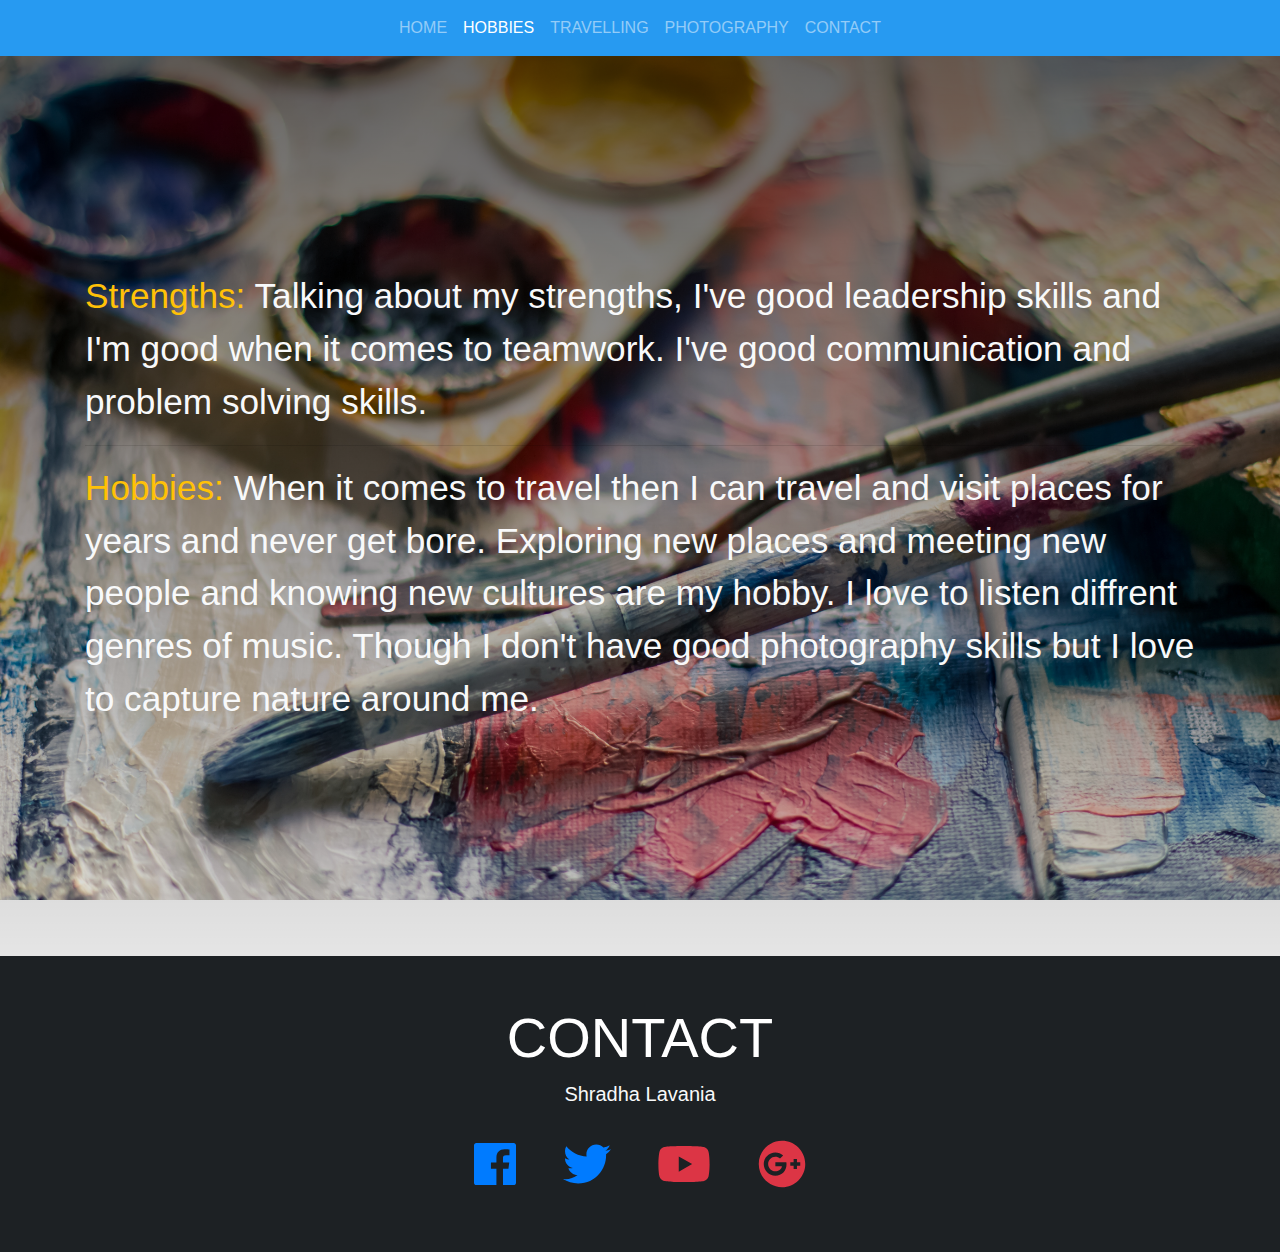
<file: hobbies.html>
<!DOCTYPE html>
<html lang="en">
<head>
    <meta charset="UTF-8">
    <meta name="viewport" content="width=device-width, initial-scale=1.0">
    <meta http-equiv="X-UA-Compatible" content="ie=edge">
    <link rel="stylesheet" href="css/bootstrap.css">
    <link rel="stylesheet" href="css/master.css">
    <title>Hobbies</title>
</head>
<body>

    <nav class="navbar navbar-expand-sm navbar-dark bg-dark text-uppercase justify-content-around">
        <ul class="navbar-nav">
            <li class="nav-item"><a href="index.html" class="nav-link">home</a></li>
            <li class="nav-item"><a href="hobbies.html" class="active nav-link">hobbies</a></li>
            <li class="nav-item"><a href="travelling.html" class="nav-link">Travelling</a></li>
            <li class="nav-item"><a href="photography.html" class="nav-link">photography</a></li>
            <li class="nav-item"><a href="#footer" class="nav-link">contact</a></li>
        </ul>
    </nav>

    <!-- Start of main section -->
    <section id="main" class="text-light">
        <div class="container">
            <div class="row max-height align-items-center">
                <div class="col-sm-12">
                    <p class="lead text-para">
                    <strong class="text-warning">Strengths:</strong> Talking about my strengths, I've good leadership skills and I'm good when it comes to teamwork. I've good communication and problem solving skills.
                    </p>
                    <hr>
                    <p class="lead text-para">
                       <strong class="text-warning">Hobbies:</strong> When it comes to travel then I can travel and visit places for years and never get bore. Exploring new places and meeting new people and knowing new cultures are my hobby. I love to listen diffrent genres of music. Though I don't have good photography skills but I love to capture nature around me.
                    </p>
            </div>
        </div>
    </section>
    <!-- End of main section -->
    
    <!-- Start of footer Section -->
    <footer id="footer" class="bg-new-dark py-5 text-center">
            <div class="container">
                <div class="row">
                    <div class="col">
                            <h1 class="display-4 text-uppercase text-white mb-0"><strong>Contact</strong></h1>
                            <p class="mt-2 text-capitalize text-light lead">Shradha Lavania</p>
                    </div>
                </div>
                <div class="row">
                    <div class="col text-center">
                        <a href="#" class="btn">
                            <i class="fab fa-facebook fa-3x text-primary m-2"></i>
                        </a>
                        <a href="#" class="btn">
                            <i class="fab fa-twitter fa-3x text-primary m-2"></i>
                        </a>
                        <a href="#" class="btn">
                            <i class="fab fa-youtube fa-3x text-danger m-2"></i>
                        </a>
                        <a href="#" class="btn">
                            <i class="fab fa-google-plus fa-3x text-danger m-2"></i>
                        </a>
                    </div>
                </div>
            </div>
        </footer>
        <!-- End of footer Section -->
    
        <!-- Below js only for facebook, instagram logos -->
        <script src="./js/all.js"></script>
</body>
</html>
</file>
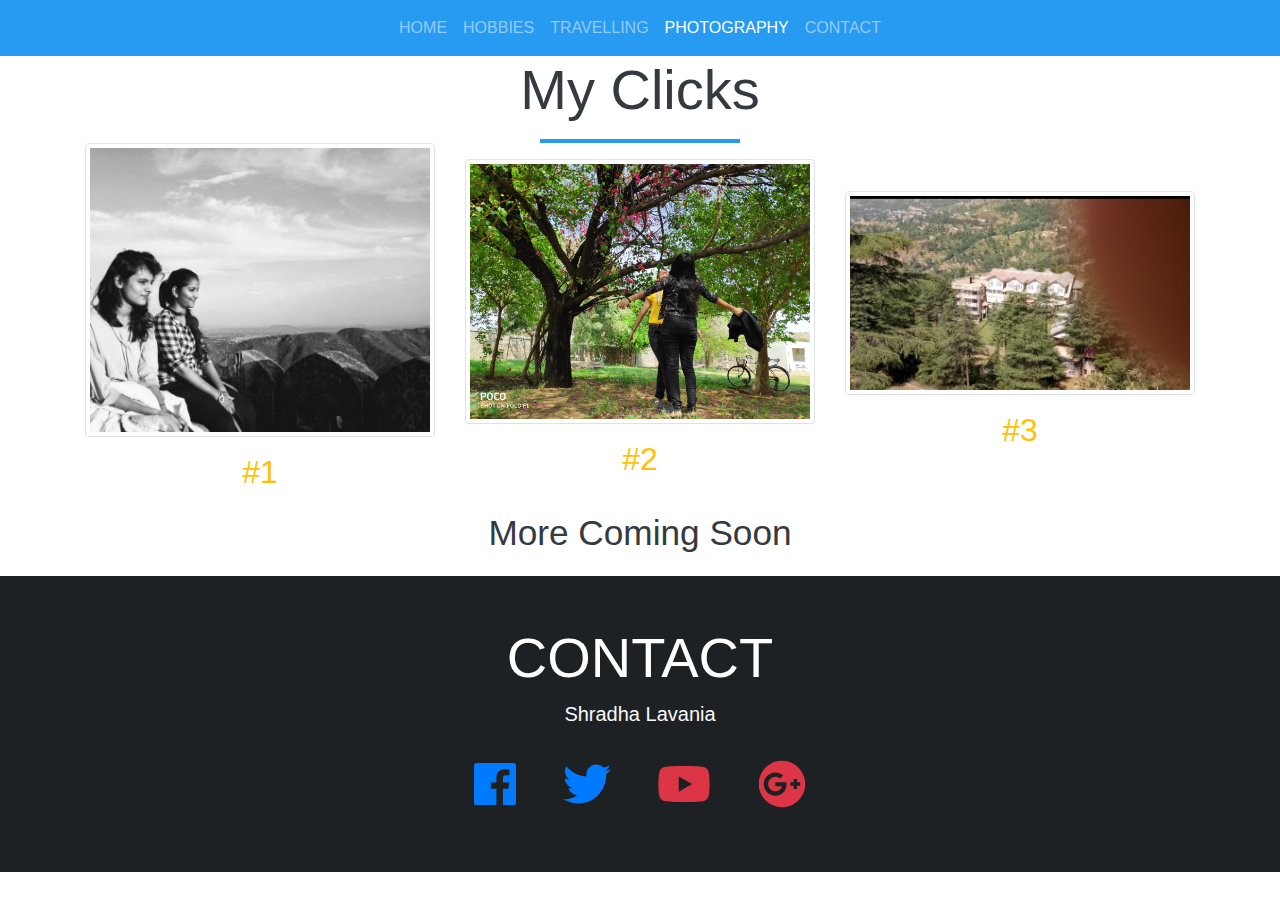
<file: photography.html>
<!DOCTYPE html>
<html lang="en">
<head>
    <meta charset="UTF-8">
    <meta name="viewport" content="width=device-width, initial-scale=1.0">
    <meta http-equiv="X-UA-Compatible" content="ie=edge">
    <link rel="stylesheet" href="./css/bootstrap.css">
    <link rel="stylesheet" href="./css/master.css">
    <title>Photography</title>
</head>
<body>
    
    <nav class="navbar navbar-expand-sm navbar-dark bg-dark text-uppercase justify-content-around">
        <ul class="navbar-nav">
            <li class="nav-item"><a href="index.html" class="nav-link">home</a></li>
            <li class="nav-item"><a href="hobbies.html" class="nav-link">hobbies</a></li>
            <li class="nav-item"><a href="travelling.html" class="nav-link">Travelling</a></li>
            <li class="nav-item"><a href="photography.html" class="active nav-link">photography</a></li>
            <li class="nav-item"><a href="#footer" class="nav-link">contact</a></li>
        </ul>
    </nav>

    <!-- Start of photographs -->
    <section id="photo" class="text-center">
        <div class="container">
            <div class="row">
                <div class="col">
                    <p class="display-4 text-dark lead">
                        My Clicks
                    </p>
                    <div class="title-underline bg-dark"></div>
                </div>
            </div>
            <div class="row">
                <div class="col-md-4">
                    <img src="./imgs/click-1.jpg" class="img-fluid img-thumbnail" alt="Project">
                    <h2 class="my-3 text-warning text-capitalize">#1</h2>
                </div>
                <div class="col-md-4 mt-3">
                    <img src="./imgs/click-2.jpg" class="img-fluid img-thumbnail" alt="Project">
                    <h2 class="my-3 text-warning text-capitalize">#2</h2>
                </div>
                <div class="col-md-4 mt-5">
                    <img src="./imgs/click-3.jpg" class="img-fluid img-thumbnail" alt="Project">
                    <h2 class="my-3 text-warning text-capitalize">#3</h2>
                </div>
            </div>
            <p class="text-para text-dark lead text-center"> More Coming Soon </p>
        </div>

    </section>
    <!-- End of photographs -->

    <!-- Start of footer Section -->
    <footer id="footer" class="bg-new-dark py-5 text-center">
            <div class="container">
                <div class="row">
                    <div class="col">
                            <h1 class="display-4 text-uppercase text-white mb-0"><strong>Contact</strong></h1>
                            <p class="mt-2 text-capitalize text-light lead">Shradha Lavania</p>
                    </div>
                </div>
                <div class="row">
                    <div class="col text-center">
                        <a href="#" class="btn">
                            <i class="fab fa-facebook fa-3x text-primary m-2"></i>
                        </a>
                        <a href="#" class="btn">
                            <i class="fab fa-twitter fa-3x text-primary m-2"></i>
                        </a>
                        <a href="#" class="btn">
                            <i class="fab fa-youtube fa-3x text-danger m-2"></i>
                        </a>
                        <a href="#" class="btn">
                            <i class="fab fa-google-plus fa-3x text-danger m-2"></i>
                        </a>
                    </div>
                </div>
            </div>
        </footer>
        <!-- End of footer Section -->
    
        <!-- Below js only for facebook, instagram logos -->
        <script src="./js/all.js"></script>
</body>
</html>
</file>
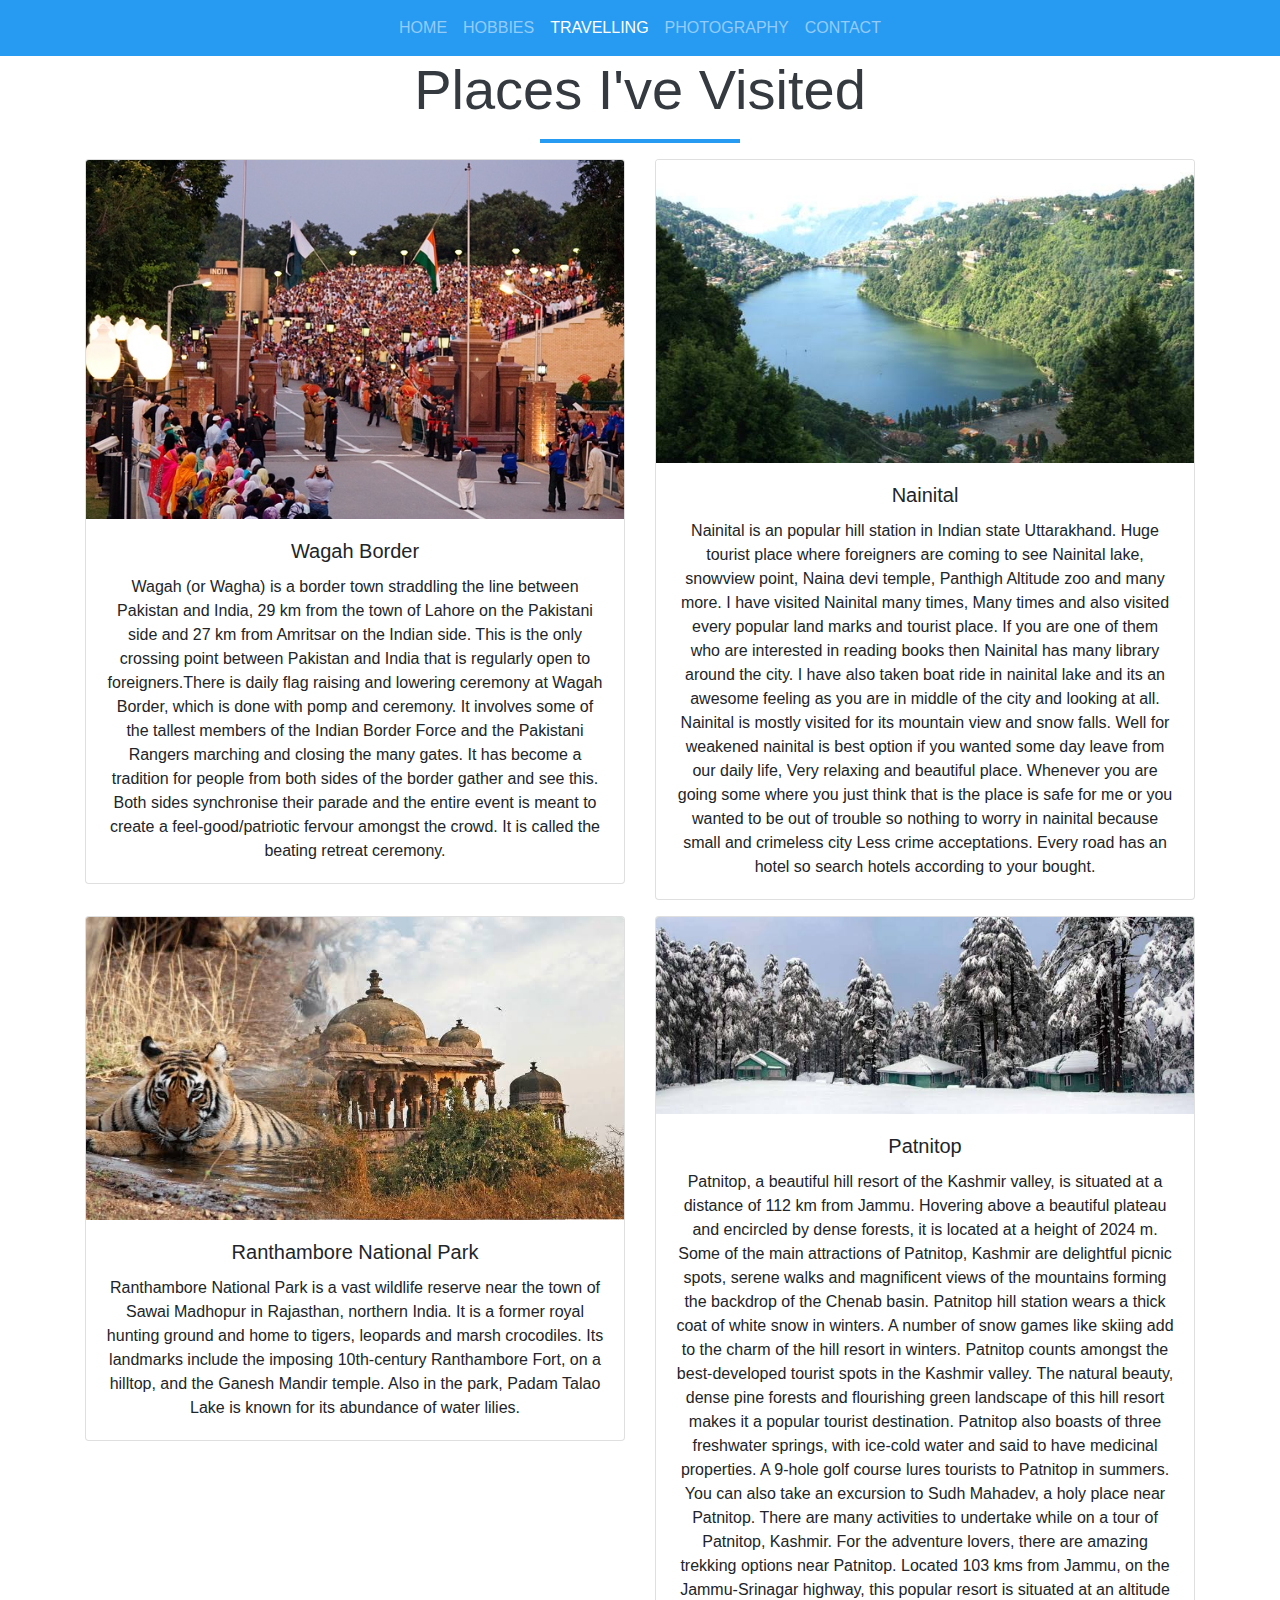
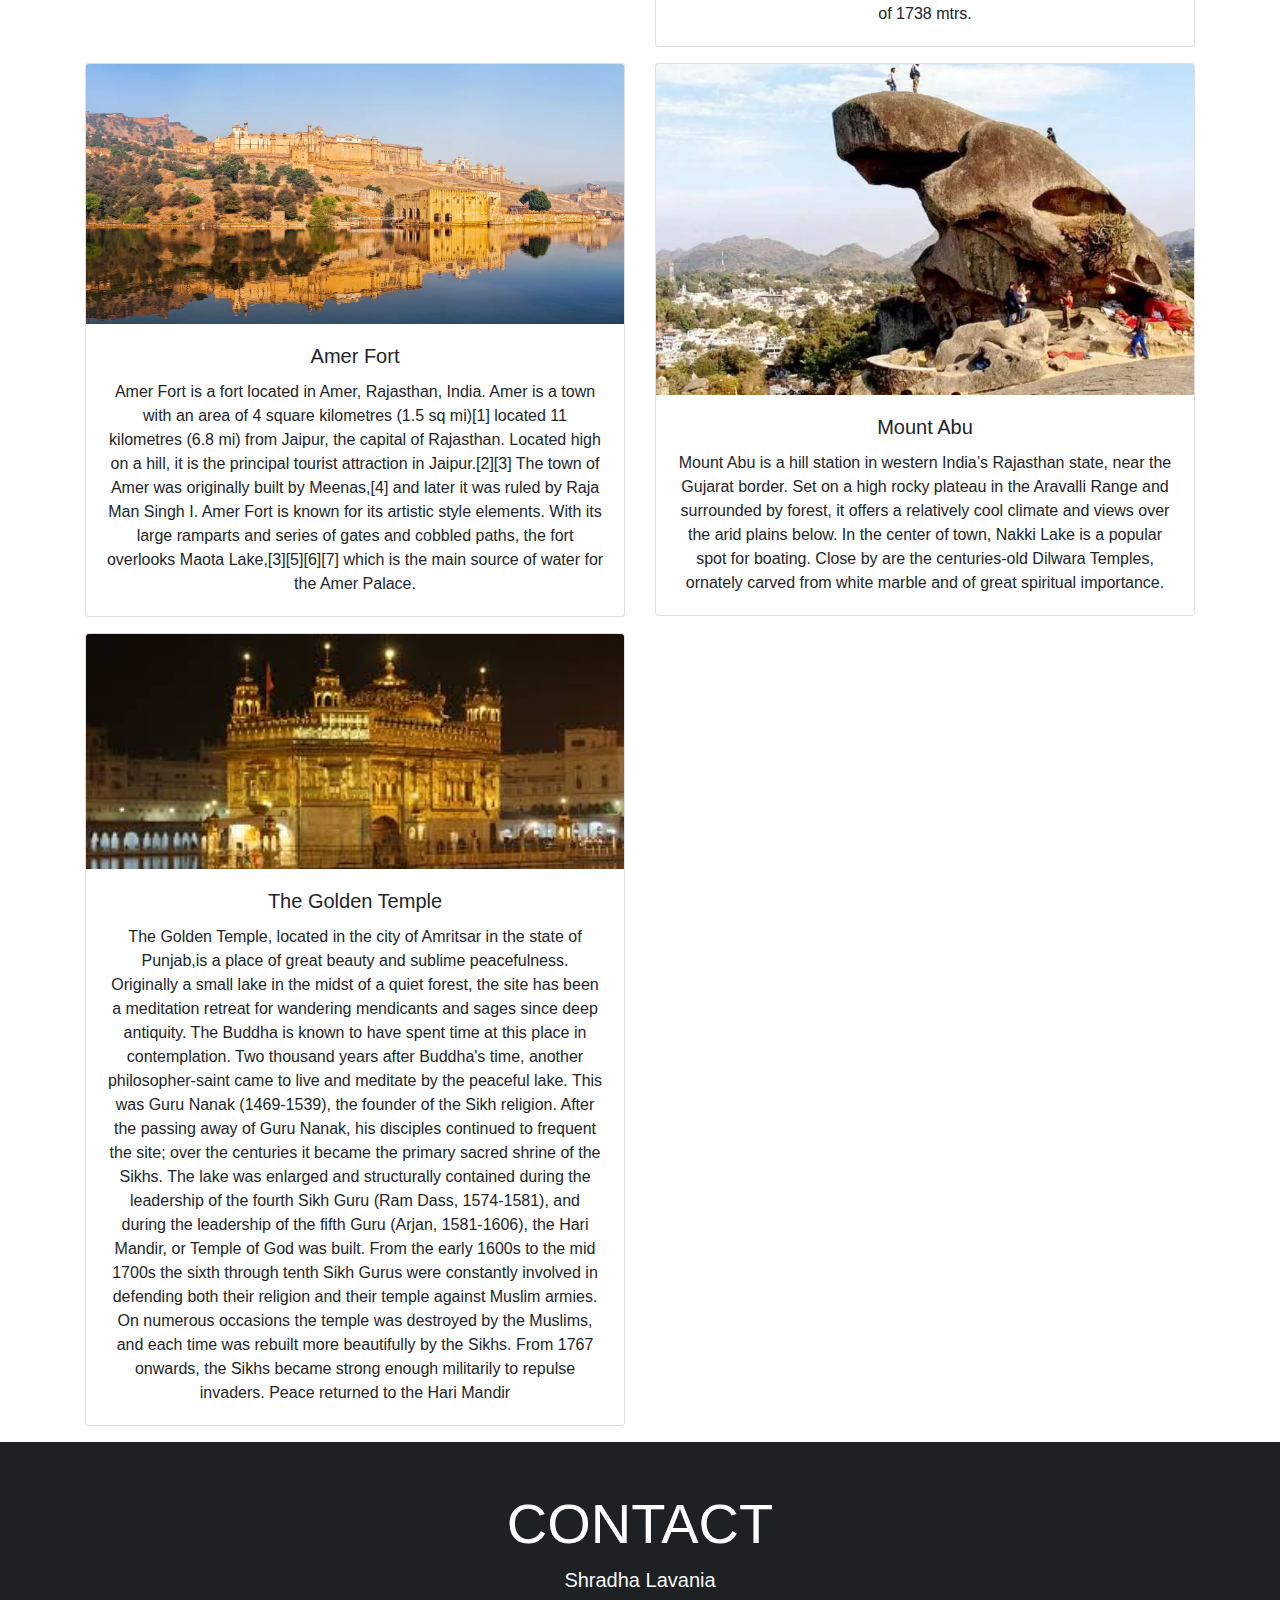
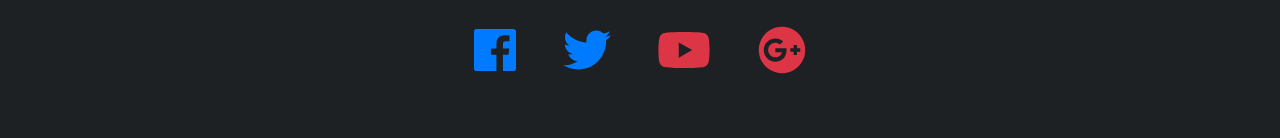
<file: travelling.html>
<!DOCTYPE html>
<html lang="en">
<head>
    <meta charset="UTF-8">
    <meta name="viewport" content="width=device-width, initial-scale=1.0">
    <meta http-equiv="X-UA-Compatible" content="ie=edge">
    <link rel="stylesheet" href="./css/bootstrap.css">
    <link rel="stylesheet" href="./css/master.css">
    <title>Travelling</title>
</head>
<body>

    <nav class="navbar navbar-expand-sm navbar-dark bg-dark text-uppercase justify-content-around">
        <ul class="navbar-nav">
            <li class="nav-item"><a href="index.html" class="nav-link">home</a></li>
            <li class="nav-item"><a href="hobbies.html" class="nav-link">hobbies</a></li>
            <li class="nav-item"><a href="travelling.html" class="active nav-link">Travelling</a></li>
            <li class="nav-item"><a href="photography.html" class="nav-link">photography</a></li>
            <li class="nav-item"><a href="#footer" class="nav-link">contact</a></li>
        </ul>
    </nav>

    <!-- Start of main seciton -->
    <section id="travel" class="text-center">
            <div class="container">
                <div class="row max-height">
                    <div class="col-sm-12">
                        <p class="display-4 text-dark lead">
                            Places I've Visited
                        </p>
                        <div class="title-underline bg-dark"></div>
                        <div class="row py-2">
                            <!-- Start of visited card -->
                            <div class="col-sm-6 py-2">
                                <div class="card">
                                    <img src="./imgs/wagah.jpg" alt="Wagah Border" class="card-img-top">
                                    <div class="card-body">
                                        <h5 class="card-title text-capitalize">Wagah border</h5>
                                        <p class="card-text">
                                                Wagah (or Wagha) is a border town straddling the line between Pakistan and India, 29 km from the town of Lahore on the Pakistani side and 27 km from Amritsar on the Indian side. This is the only crossing point between Pakistan and India that is regularly open to foreigners.There is daily flag raising and lowering ceremony at Wagah Border, which is done with pomp and ceremony. It involves some of the tallest members of the Indian Border Force and the Pakistani Rangers marching and closing the many gates. It has become a tradition for people from both sides of the border gather and see this. Both sides synchronise their parade and the entire event is meant to create a feel-good/patriotic fervour amongst the crowd. It is called the beating retreat ceremony.
                                        </p>
                                    </div>
                                </div>
                            </div>
                            <!-- end of visited -->

                            <!-- Start of visited card -->
                            <div class="col-sm-6 py-2">
                                    <div class="card">
                                        <img src="./imgs/nainital.jpg" alt="Nainital" class="card-img-top">
                                        <div class="card-body">
                                            <h5 class="card-title text-capitalize">Nainital</h5>
                                            <p class="card-text">
                                                    Nainital is an popular hill station in Indian state Uttarakhand. Huge tourist place where foreigners are coming to see Nainital lake, snowview point, Naina devi temple, Panthigh Altitude zoo and many more. I have visited Nainital many times, Many times and also visited every popular land marks and tourist place. If you are one of them who are interested in reading books then Nainital has many library around the city. I have also taken boat ride in nainital lake and its an awesome feeling as you are in middle of the city and looking at all. Nainital is mostly visited for its mountain view and snow falls. Well for weakened nainital is best option if you wanted some day leave from our daily life, Very relaxing and beautiful place. Whenever you are going some where you just think that is the place is safe for me or you wanted to be out of trouble so nothing to worry in nainital because small and crimeless city Less crime acceptations. Every road has an hotel so search hotels according to your bought.
                                            </p>
                                        </div>
                                    </div>
                            </div>
                            <!-- end of visited -->

                            <!-- Start of visited card -->
                            <div class="col-sm-6 py-2">
                                    <div class="card">
                                        <img src="./imgs/park.jpg" alt="National Park" class="card-img-top">
                                        <div class="card-body">
                                            <h5 class="card-title text-capitalize">Ranthambore National Park</h5>
                                            <p class="card-text">
                                                    Ranthambore National Park is a vast wildlife reserve near the town of Sawai Madhopur in Rajasthan, northern India. It is a former royal hunting ground and home to tigers, leopards and marsh crocodiles. Its landmarks include the imposing 10th-century Ranthambore Fort, on a hilltop, and the Ganesh Mandir temple. Also in the park, Padam Talao Lake is known for its abundance of water lilies.
                                            </p>
                                        </div>
                                    </div>
                            </div>
                            <!-- end of visited -->

                            <!-- Start of visited card -->
                            <div class="col-sm-6 py-2">
                                    <div class="card">
                                        <img src="./imgs/patnitop.jpg" alt="National Park" class="card-img-top">
                                        <div class="card-body">
                                            <h5 class="card-title text-capitalize">Patnitop</h5>
                                            <p class="card-text">
                                                    Patnitop, a beautiful hill resort of the Kashmir valley, is situated at a distance of 112 km from Jammu. Hovering above a beautiful plateau and encircled by dense forests, it is located at a height of 2024 m. Some of the main attractions of Patnitop, Kashmir are delightful picnic spots, serene walks and magnificent views of the mountains forming the backdrop of the Chenab basin. Patnitop hill station wears a thick coat of white snow in winters. A number of snow games like skiing add to the charm of the hill resort in winters. Patnitop counts amongst the best-developed tourist spots in the Kashmir valley. The natural beauty, dense pine forests and flourishing green landscape of this hill resort makes it a popular tourist destination. Patnitop also boasts of three freshwater springs, with ice-cold water and said to have medicinal properties. A 9-hole golf course lures tourists to Patnitop in summers. You can also take an excursion to Sudh Mahadev, a holy place near Patnitop. There are many activities to undertake while on a tour of Patnitop, Kashmir. For the adventure lovers, there are amazing trekking options near Patnitop. Located 103 kms from Jammu, on the Jammu-Srinagar highway, this popular resort is situated at an altitude of 1738 mtrs.
                                            </p>
                                        </div>
                                    </div>
                            </div>
                            <!-- end of visited -->

                            <!-- Start of visited card -->
                            <div class="col-sm-6 py-2">
                                    <div class="card">
                                        <img src="./imgs/amer.webp" alt="National Park" class="card-img-top">
                                        <div class="card-body">
                                            <h5 class="card-title text-capitalize">Amer Fort</h5>
                                            <p class="card-text">
                                                    Amer Fort is a fort located in Amer, Rajasthan, India. Amer is a town with an area of 4 square kilometres (1.5 sq mi)[1] located 11 kilometres (6.8 mi) from Jaipur, the capital of Rajasthan. Located high on a hill, it is the principal tourist attraction in Jaipur.[2][3] The town of Amer was originally built by Meenas,[4] and later it was ruled by Raja Man Singh I. Amer Fort is known for its artistic style elements. With its large ramparts and series of gates and cobbled paths, the fort overlooks Maota Lake,[3][5][6][7] which is the main source of water for the Amer Palace.
                                            </p>
                                        </div>
                                    </div>
                            </div>
                            <!-- end of visited -->

                            <!-- Start of visited card -->
                            <div class="col-sm-6 py-2">
                                    <div class="card">
                                        <img src="./imgs/mount.webp" alt="National Park" class="card-img-top">
                                        <div class="card-body">
                                            <h5 class="card-title text-capitalize">Mount Abu</h5>
                                            <p class="card-text">
                                                    Mount Abu is a hill station in western India’s Rajasthan state, near the Gujarat border. Set on a high rocky plateau in the Aravalli Range and surrounded by forest, it offers a relatively cool climate and views over the arid plains below. In the center of town, Nakki Lake is a popular spot for boating. Close by are the centuries-old Dilwara Temples, ornately carved from white marble and of great spiritual importance.
                                            </p>
                                        </div>
                                    </div>
                            </div>
                            <!-- end of visited -->

                            <!-- Start of visited card -->
                            <div class="col-sm-6 py-2">
                                    <div class="card">
                                        <img src="./imgs/temple.jpg" alt="National Park" class="card-img-top">
                                        <div class="card-body">
                                            <h5 class="card-title text-capitalize">The Golden Temple</h5>
                                            <p class="card-text">
                                                    The Golden Temple, located in the city of Amritsar in the state of Punjab,is a place of great beauty and sublime peacefulness. Originally a small lake in the midst of a quiet forest, the site has been a meditation retreat for wandering mendicants and sages since deep antiquity. The Buddha is known to have spent time at this place in contemplation. Two thousand years after Buddha's time, another philosopher-saint came to live and meditate by the peaceful lake. This was Guru Nanak (1469-1539), the founder of the Sikh religion. After the passing away of Guru Nanak, his disciples continued to frequent the site; over the centuries it became the primary sacred shrine of the Sikhs. The lake was enlarged and structurally contained during the leadership of the fourth Sikh Guru (Ram Dass, 1574-1581), and during the leadership of the fifth Guru (Arjan, 1581-1606), the Hari Mandir, or Temple of God was built. From the early 1600s to the mid 1700s the sixth through tenth Sikh Gurus were constantly involved in defending both their religion and their temple against Muslim armies. On numerous occasions the temple was destroyed by the Muslims, and each time was rebuilt more beautifully by the Sikhs. From 1767 onwards, the Sikhs became strong enough militarily to repulse invaders. Peace returned to the Hari Mandir
                                            </p>
                                        </div>
                                    </div>
                            </div>
                            <!-- end of visited -->
                        </div>
                    </div>
                </div>
            </div>
        </section>
        <!-- End of main seciton -->
    
        <!-- Start of footer Section -->
    <footer id="footer" class="bg-new-dark py-5 text-center">
            <div class="container">
                <div class="row">
                    <div class="col">
                            <h1 class="display-4 text-uppercase text-white mb-0"><strong>Contact</strong></h1>
                            <p class="mt-2 text-capitalize text-light lead">Shradha Lavania</p>
                    </div>
                </div>
                <div class="row">
                    <div class="col text-center">
                        <a href="#" class="btn">
                            <i class="fab fa-facebook fa-3x text-primary m-2"></i>
                        </a>
                        <a href="#" class="btn">
                            <i class="fab fa-twitter fa-3x text-primary m-2"></i>
                        </a>
                        <a href="#" class="btn">
                            <i class="fab fa-youtube fa-3x text-danger m-2"></i>
                        </a>
                        <a href="#" class="btn">
                            <i class="fab fa-google-plus fa-3x text-danger m-2"></i>
                        </a>
                    </div>
                </div>
            </div>
        </footer>
        <!-- End of footer Section -->
    
        <!-- Below js only for facebook, instagram logos -->
        <script src="./js/all.js"></script>
</body>
</html>
</file>
<file: css/master.css>
.title-underline {
    width: 200px;
    height: 4px;
    margin: 0 auto;
}

.title-underline-2 {
    width: 100px;
    height: 4px;
    margin: 0 auto;
}

#index {
    background: linear-gradient(rgba(0, 0, 0, .6), rgba(0, 0, 0, .1)) ,url(../imgs/background.jpg)center/cover no-repeat fixed;
}

#details {
    background: linear-gradient(rgba(0, 0, 0, .6), rgba(0, 0, 0, .1)) ,url(../imgs/details.jpg)center/cover no-repeat fixed;
}

#main {
    background: linear-gradient(rgba(0, 0, 0, .6), rgba(0, 0, 0, .1)) ,url(../imgs/hobbies.jpg)center/cover no-repeat fixed;
}

.arrow-down:before {
    content: "\25bc";
    color: whitesmoke;
    float: right;
}

.max-height {
 min-height: 100vh;
}   

.no-outline {
    outline: none !important;
    box-shadow: none !important;
}

.my-link {
    font-size: 2.5em;
    padding: 5px;
    color: #FAD02E;
}

.my-link:hover {
    text-decoration: none;
    color: rgb(194, 162, 37);
}

.text-para {
    font-size: 2.2em;
}

.bg-new-dark {
    background-color: #1d2124 !important;
  }
  
a.bg-new-dark:hover, a.bg-new-dark:focus,
button.bg-new-dark:hover,
button.bg-new-dark:focus {
    background-color: #1d2124 !important;
}
</file>
